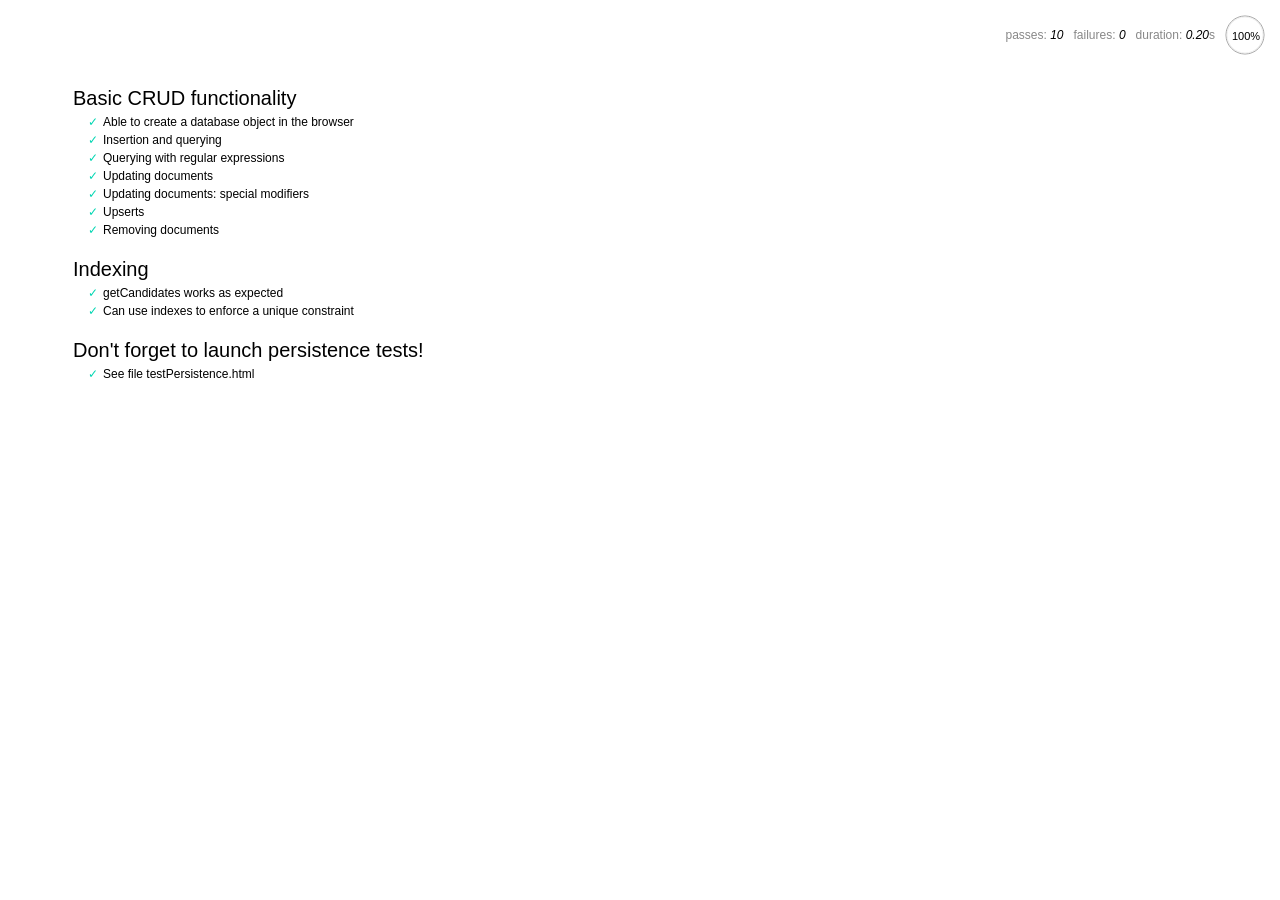
<file: node_modules/nedb/browser-version/test/index.html>
<!DOCTYPE html>
<html>
<head>
  <meta charset="utf-8">
  <title>Mocha tests for NeDB</title>
  <link rel="stylesheet" href="mocha.css">
</head>
<body>
  <div id="mocha"></div>
  <script src="jquery.min.js"></script>
  <script src="chai.js"></script>
  <script src="underscore.min.js"></script>
  <script src="mocha.js"></script>
  <script>mocha.setup('bdd')</script>
  <script src="../out/nedb.min.js"></script>
  <script src="localforage.js"></script>
  <script src="nedb-browser.js"></script>
  <script>
    mocha.checkLeaks();
    mocha.globals(['jQuery']);
    mocha.run();
  </script>
</body>
</html>
</file>
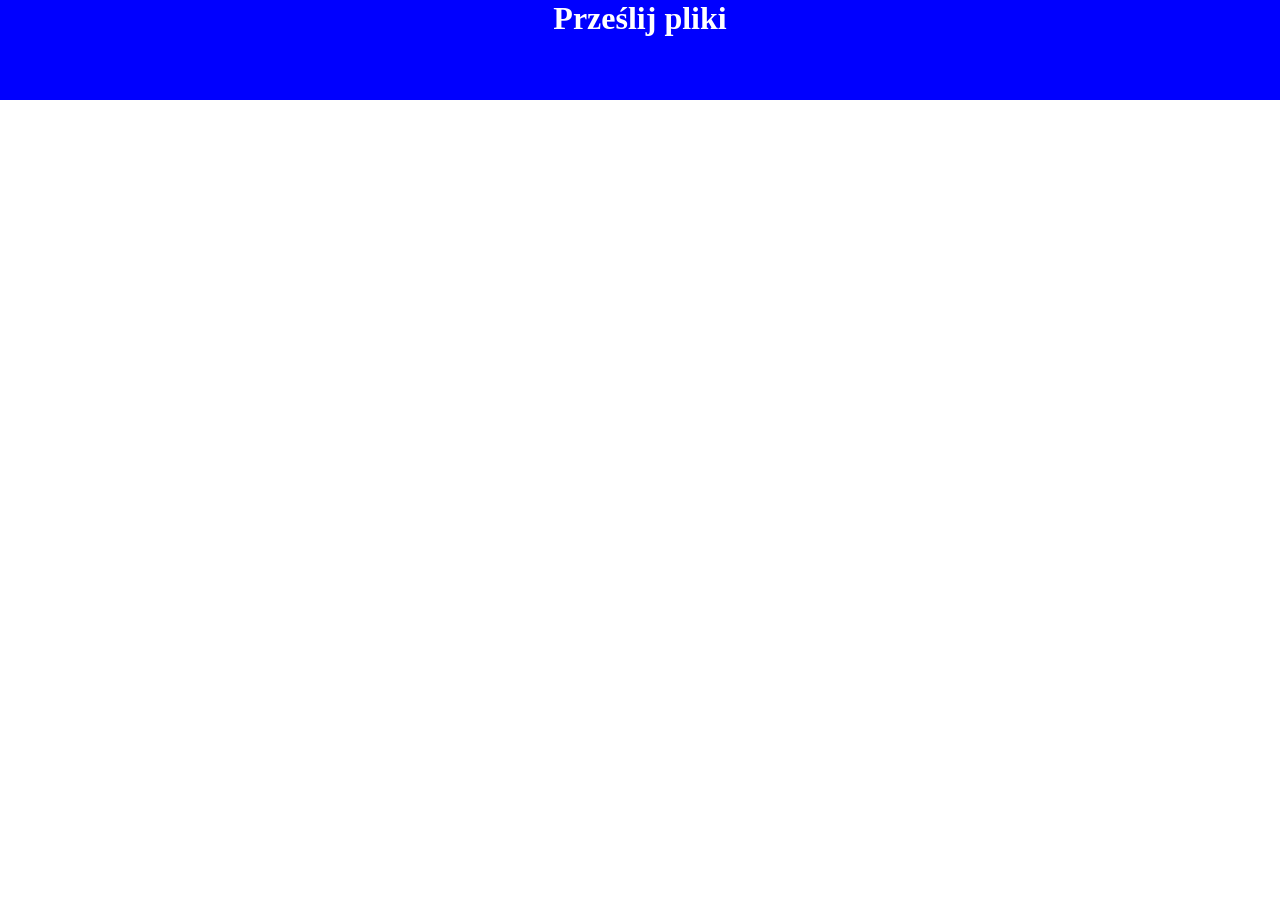
<file: static/admin.html>
<!DOCTYPE html>
<html lang="en">

<head>
    <meta charset="UTF-8">
    <meta name="viewport" content="width=device-width, initial-scale=1.0">
    <meta http-equiv="X-UA-Compatible" content="ie=edge">
    <title>Document</title>
    <link rel="stylesheet" href="style.css">
    <script src="https://code.jquery.com/jquery-3.3.1.min.js"></script>
    <script src="upload.js"></script>
</head>

<body>
    <div id="drop">
        <h1>Prześlij pliki</h1>
    </div>

</body>

</html>
</file>
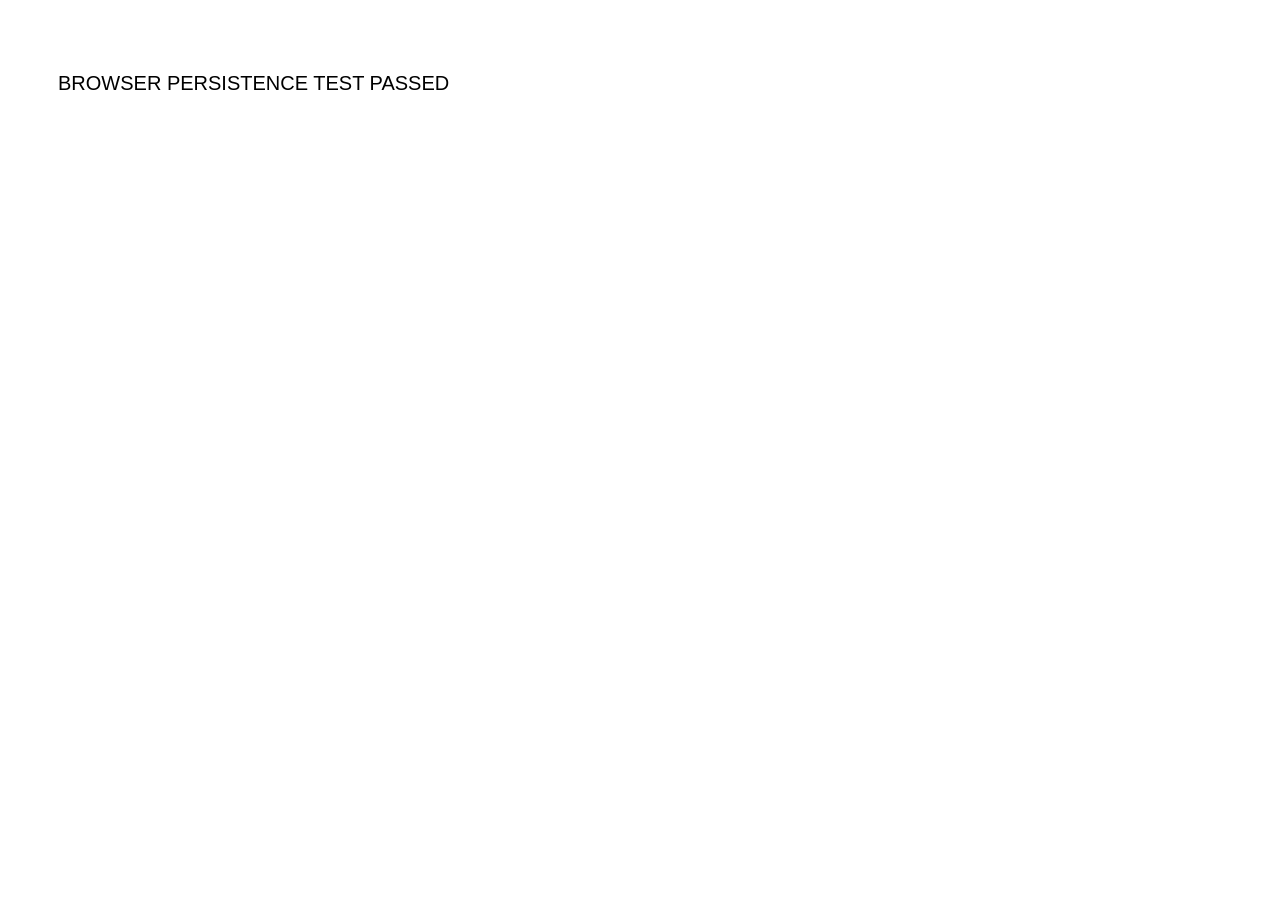
<file: node_modules/nedb/browser-version/test/testPersistence2.html>
<!DOCTYPE html>
<html>
<head>
  <meta charset="utf-8">
  <title>Test NeDB persistence in the browser - Results</title>
  <link rel="stylesheet" href="mocha.css">
</head>
<body>
  <div id="results"></div>
  <script src="jquery.min.js"></script>
  <script src="../out/nedb.js"></script>
  <script src="./testPersistence2.js"></script>
</body>
</html>
</file>
<file: node_modules/nedb/browser-version/test/mocha.css>
@charset "UTF-8";
body {
  font: 20px/1.5 "Helvetica Neue", Helvetica, Arial, sans-serif;
  padding: 60px 50px;
}

#mocha ul, #mocha li {
  margin: 0;
  padding: 0;
}

#mocha ul {
  list-style: none;
}

#mocha h1, #mocha h2 {
  margin: 0;
}

#mocha h1 {
  margin-top: 15px;
  font-size: 1em;
  font-weight: 200;
}

#mocha h1 a {
  text-decoration: none;
  color: inherit;
}

#mocha h1 a:hover {
  text-decoration: underline;
}

#mocha .suite .suite h1 {
  margin-top: 0;
  font-size: .8em;
}

#mocha h2 {
  font-size: 12px;
  font-weight: normal;
  cursor: pointer;
}

#mocha .suite {
  margin-left: 15px;
}

#mocha .test {
  margin-left: 15px;
}

#mocha .test:hover h2::after {
  position: relative;
  top: 0;
  right: -10px;
  content: '(view source)';
  font-size: 12px;
  font-family: arial;
  color: #888;
}

#mocha .test.pending:hover h2::after {
  content: '(pending)';
  font-family: arial;
}

#mocha .test.pass.medium .duration {
  background: #C09853;
}

#mocha .test.pass.slow .duration {
  background: #B94A48;
}

#mocha .test.pass::before {
  content: '✓';
  font-size: 12px;
  display: block;
  float: left;
  margin-right: 5px;
  color: #00d6b2;
}

#mocha .test.pass .duration {
  font-size: 9px;
  margin-left: 5px;
  padding: 2px 5px;
  color: white;
  -webkit-box-shadow: inset 0 1px 1px rgba(0,0,0,.2);
  -moz-box-shadow: inset 0 1px 1px rgba(0,0,0,.2);
  box-shadow: inset 0 1px 1px rgba(0,0,0,.2);
  -webkit-border-radius: 5px;
  -moz-border-radius: 5px;
  -ms-border-radius: 5px;
  -o-border-radius: 5px;
  border-radius: 5px;
}

#mocha .test.pass.fast .duration {
  display: none;
}

#mocha .test.pending {
  color: #0b97c4;
}

#mocha .test.pending::before {
  content: '◦';
  color: #0b97c4;
}

#mocha .test.fail {
  color: #c00;
}

#mocha .test.fail pre {
  color: black;
}

#mocha .test.fail::before {
  content: '✖';
  font-size: 12px;
  display: block;
  float: left;
  margin-right: 5px;
  color: #c00;
}

#mocha .test pre.error {
  color: #c00;
}

#mocha .test pre {
  display: inline-block;
  font: 12px/1.5 monaco, monospace;
  margin: 5px;
  padding: 15px;
  border: 1px solid #eee;
  border-bottom-color: #ddd;
  -webkit-border-radius: 3px;
  -webkit-box-shadow: 0 1px 3px #eee;
}

#report.pass .test.fail {
  display: none;
}

#report.fail .test.pass {
  display: none;
}

#error {
  color: #c00;
  font-size: 1.5  em;
  font-weight: 100;
  letter-spacing: 1px;
}

#stats {
  position: fixed;
  top: 15px;
  right: 10px;
  font-size: 12px;
  margin: 0;
  color: #888;
}

#stats .progress {
  float: right;
  padding-top: 0;
}

#stats em {
  color: black;
}

#stats a {
  text-decoration: none;
  color: inherit;
}

#stats a:hover {
  border-bottom: 1px solid #eee;
}

#stats li {
  display: inline-block;
  margin: 0 5px;
  list-style: none;
  padding-top: 11px;
}

code .comment { color: #ddd }
code .init { color: #2F6FAD }
code .string { color: #5890AD }
code .keyword { color: #8A6343 }
code .number { color: #2F6FAD }
</file>
<file: static/style.css>
#box{
    width: 80%;
    height: 86vh;
    background-color: rgb(81, 84, 114);
    float: left;
    text-align: center;
    color: white;
    font-size: xx-large;
    font-family: Cambria, Cochin, Georgia, Times, 'Times New Roman', serif;
    overflow: auto;
}
#albumy{
    width: 20%;
    height: 86vh;
    background-color: rgb(86, 84, 112);
    float: left;
    overflow: auto;
}
#player{
    clear: both;
    height: 14vh;
    width: 100%;
    background-color: rgb(5, 5, 70);
}
*{
    margin:0 auto;
}
#albumy>img{
    width: 100%;
}
.pl>img{
    height: 10vh;
}

.dir, .file, .size, .play{
    display: inline-block;
    margin-right: 1vw;
    color:white;
    margin-top: 1vh;
    font-size: large;
}

.file{
    /* width:400px; */
    width: 40vw;
}
.dir{
    /* width:200px; */
    width: 10vw;
}
.size{
    /* width:200px; */
    width: 10vw;
}
#player{
    text-align: center;
    color: white;
}
.sound{
    position: relative;
}
.sound:hover{
    background-color: thistle;
}
.soundp{
    background-color: thistle;
    transition: 0.2s;
    
}
.play{
    /* background-image: url("img/play.png"); */
    width: 2.3vw;
    /* height: 2.5vw; */
    /* margin-top: 1vw; */
    font-size: small;
    display: none;
    right: 6vw;
    position: absolute;
}
.play>img{
    /* height: 3vw; */
    width: 100%;
}
.add{
    width: 5vw;
    margin-top: 1vw;
    font-size: small;
    background-color: red;
    display: none;
    right: 0;
    position: absolute;
}
 img:hover,#playlist:hover,.add:hover, .play:hover, #border_progress:hover,.file:hover{
    cursor: pointer;
}

audio{
    display: none;
}
.pl{
    display: inline-block;
}
#current{
    padding-top:10px ;
   color: white;
   /* line-height: 200%; */
    /* background-color: aliceblue; */
    width:30%;
    height: 6vh;
    position: absolute;
    float: left;
   /* margin: 10px; */
}
#pause{
    display: none;
}
#time{
    display: inline-block;
    padding-top:10px ;
   color: white;
   line-height: 200%;
    /* background-color: aliceblue; */
    width:30%;
    height: 6vh;
    position: absolute;
   /* margin: 10px; */
}
#progress{
    width: 0;
    height: 2vh;
    background-color: chartreuse;
    float: left;

}
#border_progress{
    background-color: blueviolet;
    width: 20vw;
    height: 2vh;
}
#playlist{
    position: absolute;
    width: 6vw;
    height: 6vh;
    background-color: red;
    color: white;
    right: 0;
    bottom: 14vh;
}
#drop{
    background-color: blue;
    color: white;
    text-align: center;
    height: 100px;
}
#drop>h1{
    pointer-events: none;
}
</file>
